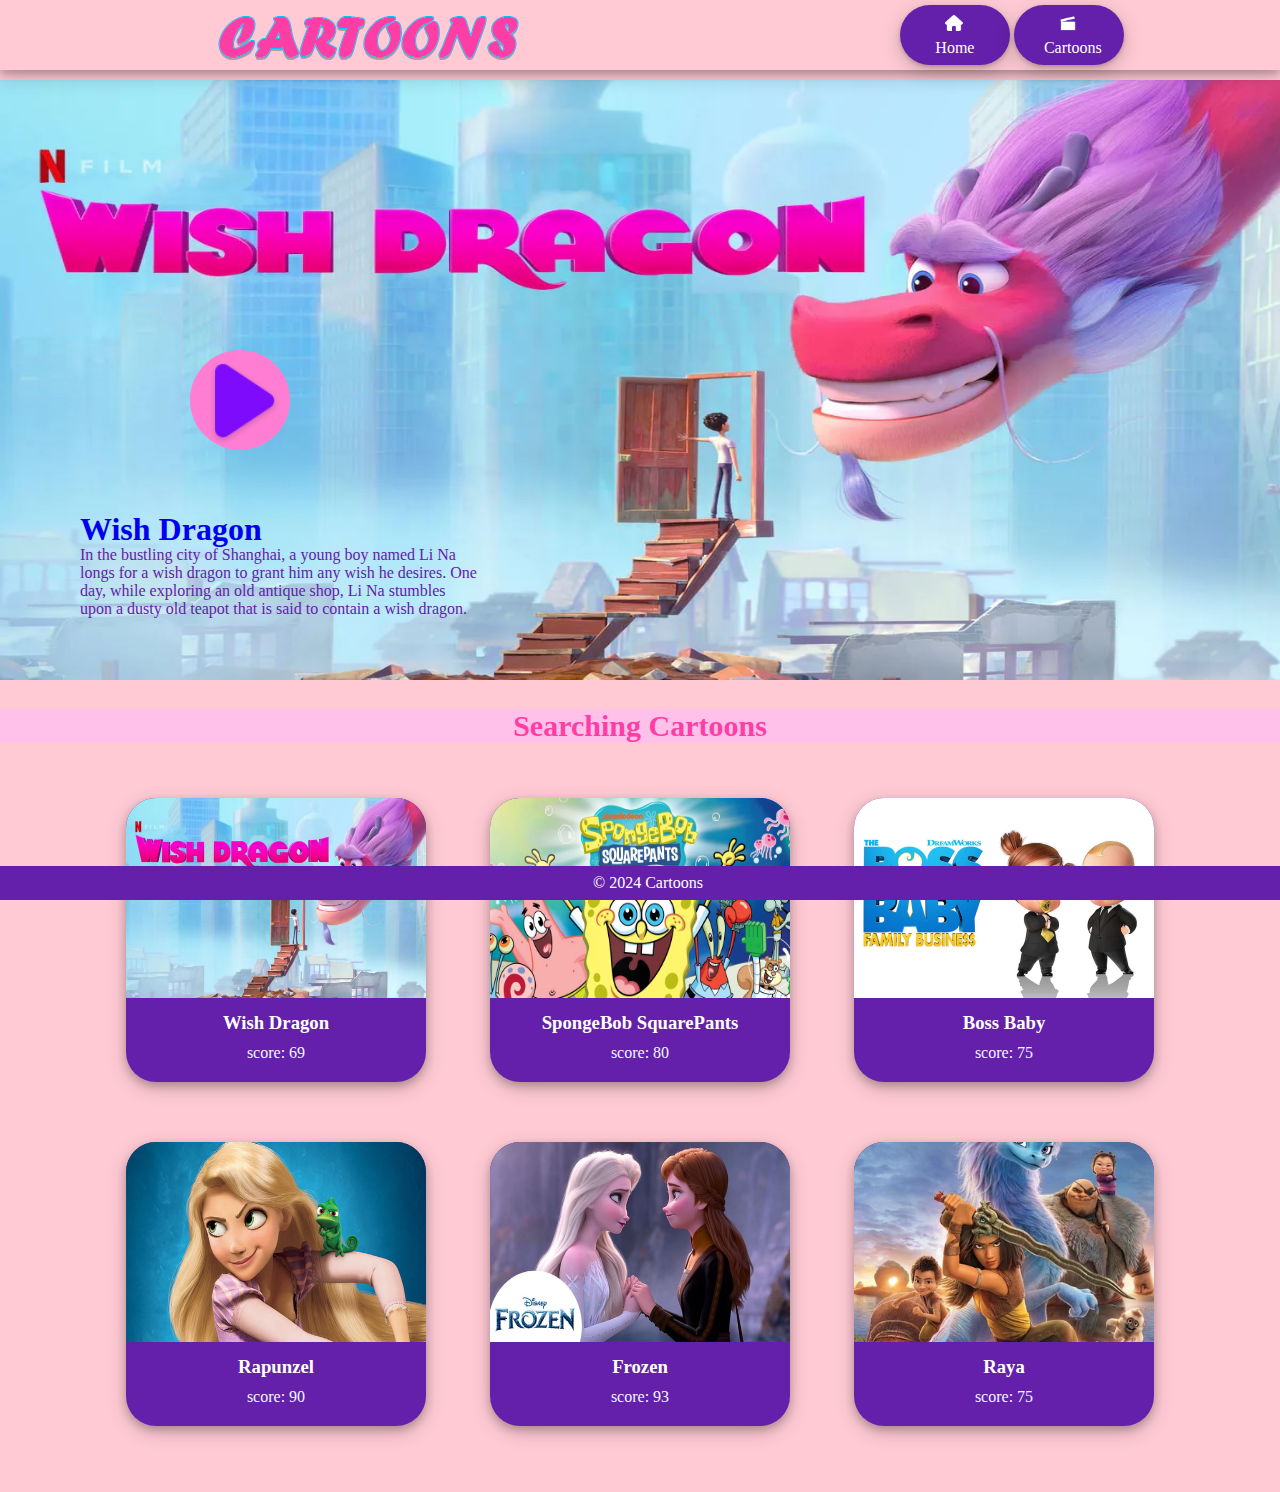
<file: index.html>
<!DOCTYPE html>
<html lang="en">
<head>
    <meta charset="UTF-8">
    <meta name="viewport" content="width=device-width, initial-scale=1.0">
    <title>Cartoons</title>
    <link rel="stylesheet" href="css/style.css">
    <link rel="icon" href="img/cartoons.png">
</head>
<body>
    <header>

      <nav>
        <table style="width: 100%;">
          <tr>
            <td> <img class="logoImg" src="img/logo.png" alt="logo"> </td>
            <td> 
              <ul id="navBar">
                <a  href="index.html"> <li> <img src="img/home.png" alt="homeIcon"><br> Home </li></a>
                <a href="movies.html"><li><img src="img/movie.png" alt="cartoonIcon"><br>Cartoons </li></a>
              </ul>
          </td>
          </tr>
        </table>
      </nav>
      </header>

      
      
      <section class="featured-movie">
        <img id="img1" src="img/Wish-Dragon.webp" alt="First Cartoon">
        <h1 id="firstC-title"><a href="movie-details.html">Wish Dragon</a></h1>
        <p id="aboutCartoon" style="color: #6420AA;">In the bustling city of Shanghai, a young boy named Li Na longs for a wish dragon to grant him any wish he desires. One day, while exploring an old antique shop, Li Na stumbles upon a dusty old teapot that is said to contain a wish dragon.</p>
       <a href="browse.html"> <img id="fPlayIcon" src="img/btn-play.png" alt="playIcon"></a>
      </section>

      <!-- cartoons list , first row -->
      <div class="cartoon-grid">
        <h2 style="font-size: 30px; color: #ff3ea5; background-color: #ffc1e9;">Searching Cartoons</h2>

         <!-- single cartoon info -->
         <div class="firstCartoon">
          <div class="cartoon"> 
           <a href="movies.html"> <img id="cImg" src="img/Wish-Dragon.webp" alt="Image"></a>
            <div class="card-content">
              <h3><a class="cartoonDet" href="movie-details.html">Wish Dragon</a></h3>
              <p>score: 69</p>
            </div>
           <a href="browse.html"><img class="icon" id="playIcon" src="img/btn-play.png" alt="Image"></a> 
          </div>
        </div>

        <!-- single cartoon info -->
        <div class="firstCartoon">
          <div class="cartoon"> 
           <a href="movies.html"> <img id="cImg" src="img/spongebob.webp" alt="Image"></a>
            <div class="card-content">
              <h3><a class="cartoonDet" href="movie-details.html">SpongeBob SquarePants</a></h3>
              <p>score: 80</p>
            </div>
           <a href="browse.html"><img class="icon" id="playIcon" src="img/btn-play.png" alt="Image"></a> 
          </div>
        </div>

       <!-- single cartoon info -->
         <div class="firstCartoon">
          <div class="cartoon"> 
           <a href="movies.html"> <img id="cImg" src="img/boss-baby-2-seo-share2.jpg" alt="Image"></a>
            <div class="card-content">
              <h3><a class="cartoonDet" href="movie-details.html">Boss Baby</a></h3>
              <p>score: 75</p>
            </div>
           <a href="browse.html"><img class="icon" id="playIcon" src="img/btn-play.png" alt="Image"></a> 
          </div>
        </div>
        
       </div>
        

      <!-- cartoons list , second row -->
      <div class="cartoon-grid">
         <!-- single cartoon info -->
         <div class="firstCartoon">
          <div class="cartoon"> 
           <a href="movies.html"> <img id="cImg" src="img/rapunzel-tangled-wallpaper-preview.jpg" alt="Image"></a>
            <div class="card-content">
              <h3><a class="cartoonDet" href="movie-details.html">Rapunzel</a></h3>
              <p>score: 90</p>
            </div>
           <a href="browse.html"><img class="icon" id="playIcon" src="img/btn-play.png" alt="Image"></a> 
          </div>
        </div>

        <!-- single cartoon info -->
        <div class="firstCartoon">
          <div class="cartoon"> 
           <a href="movies.html"> <img id="cImg" src="img/maxresdefault.jpg" alt="Image"></a>
            <div class="card-content">
              <h3><a class="cartoonDet" href="movie-details.html">Frozen</a></h3>
              <p>score: 93</p>
            </div>
           <a href="browse.html"><img class="icon" id="playIcon" src="img/btn-play.png" alt="Image"></a> 
          </div>
        </div>

       <!-- single cartoon info -->
         <div class="firstCartoon">
          <div class="cartoon"> 
           <a href="movies.html"> <img id="cImg" src="img/Raya_and_the_Last_Dragon_-_poster_29.webp" alt="Image"></a>
            <div class="card-content">
              <h3><a class="cartoonDet" href="movie-details.html">Raya</a></h3>
              <p>score: 75</p>
            </div>
           <a href="browse.html"><img class="icon" id="playIcon" src="img/btn-play.png" alt="Image"></a> 
          </div>
        </div>
       </div>

       <br><br>
     <!-- Footer section -->
     <footer  class="footer">
        &copy; 2024 Cartoons
    </footer>

        
</body>
</html>
</file>
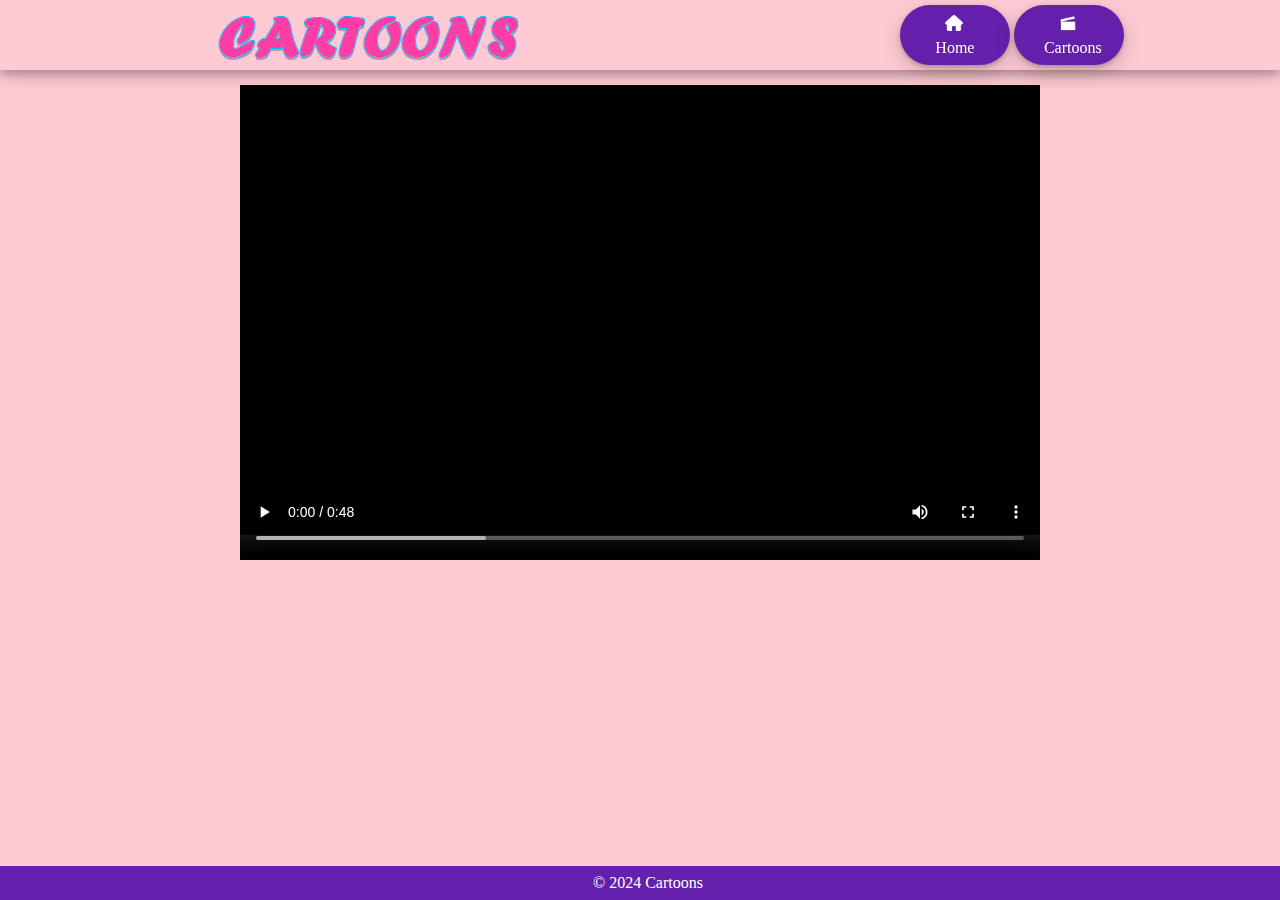
<file: browse.html>
<!DOCTYPE html>
<html lang="en">
<head>
    <meta charset="UTF-8">
    <meta name="viewport" content="width=device-width, initial-scale=1.0">
    <title>Cartoons</title>
    <link rel="stylesheet" href="css/style.css">
    <link rel="icon" href="img/cartoons.png">
</head>
<body>
    <header>

      <nav>
        <table style="width: 100%;">
          <tr>
            <td><img class="logoImg" src="img/logo.png" alt="logo"> </td>
            <td> 
              <ul id="navBar">
                <a  href="index.html"> <li> <img src="img/home.png" alt="homeIcon"><br> Home </li></a>
                <a href="movies.html"><li><img src="img/movie.png" alt="cartoonIcon"><br>Cartoons </li></a>
              </ul>
          </td>
          </tr>
        </table>
      </nav>
      </header>

      <div class="cartVideo">
        <video class="cartoonVideo" controls>
          <source src="video/Wish Dragon _ Date Announce Trailer.mp4" type="video/mp4">
        </video>
      </div>

     <!-- Footer section -->
     <footer >
      <div class="footer">
        &copy; 2024 Cartoons
      </div>
    </footer>

        
</body>
</html>
</file>
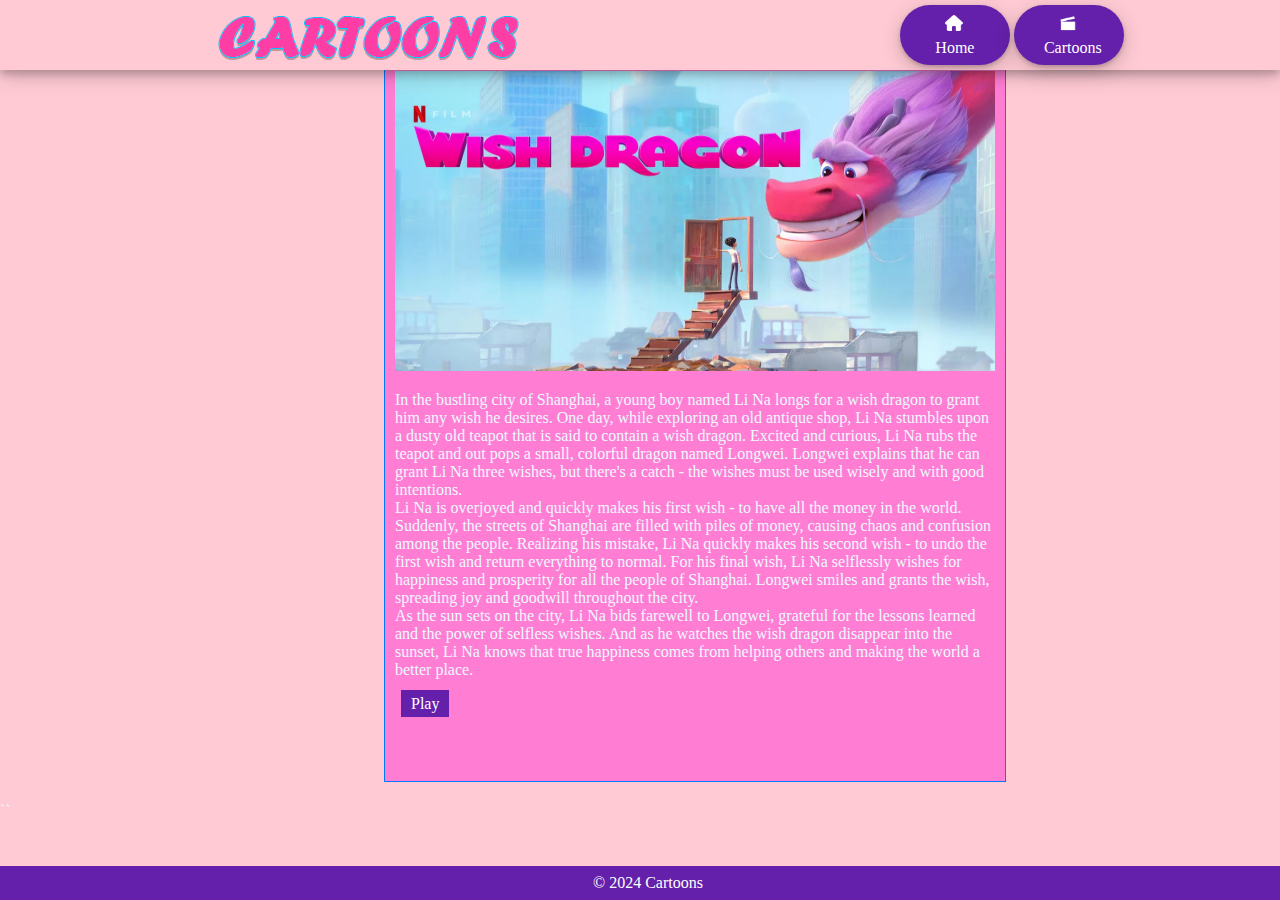
<file: movie-details.html>
<!DOCTYPE html>
<html lang="en">
<head>
    <meta charset="UTF-8">
    <meta name="viewport" content="width=device-width, initial-scale=1.0">
    <title>Cartoons</title>
    <link rel="stylesheet" href="css/style.css">
    <link rel="icon" href="img/cartoons.png">
</head>
<body>
    <header>

      <nav>
        <table style="width: 100%;">
          <tr>
            <td>          <img class="logoImg" src="img/logo.png" alt="logo">            </td>
            <td> 
              <ul id="navBar">
                <a  href="index.html"> <li> <img src="img/home.png" alt="homeIcon"><br> Home </li></a>
                <a href="movies.html"><li><img src="img/movie.png" alt="cartoonIcon"><br>Cartoons </li></a>
              </ul>
          </td>
          </tr>
        </table>
      </nav>
      </header>

      
      
     <div class="movieDeteils">
      <img src="img/Wish-Dragon.webp" alt="cartoonIMG" style="width:600px ; height:300px ;">
      <p>In the bustling city of Shanghai, a young boy named Li Na longs for a wish dragon to grant him any wish he desires. One day, while exploring an old antique shop, Li Na stumbles upon a dusty old teapot that is said to contain a wish dragon.

        Excited and curious, Li Na rubs the teapot and out pops a small, colorful dragon named Longwei. Longwei explains that he can grant Li Na three wishes, but there's a catch - the wishes must be used wisely and with good intentions.   <br>
        
        Li Na is overjoyed and quickly makes his first wish - to have all the money in the world. Suddenly, the streets of Shanghai are filled with piles of money, causing chaos and confusion among the people. Realizing his mistake, Li Na quickly makes his second wish - to undo the first wish and return everything to normal.
        
        For his final wish, Li Na selflessly wishes for happiness and prosperity for all the people of Shanghai. Longwei smiles and grants the wish, spreading joy and goodwill throughout the city. <br>
        
        As the sun sets on the city, Li Na bids farewell to Longwei, grateful for the lessons learned and the power of selfless wishes. And as he watches the wish dragon disappear into the sunset, Li Na knows that true happiness comes from helping others and making the world a better place.</p>
      <a class="btnPlay" href="browse.html">Play</a>

     </div>
``  <br>
     <!-- Footer section -->
     <footer >
      <div class="footer">
        &copy; 2024 Cartoons
      </div>
    </footer>

        
</body>
</html>
</file>
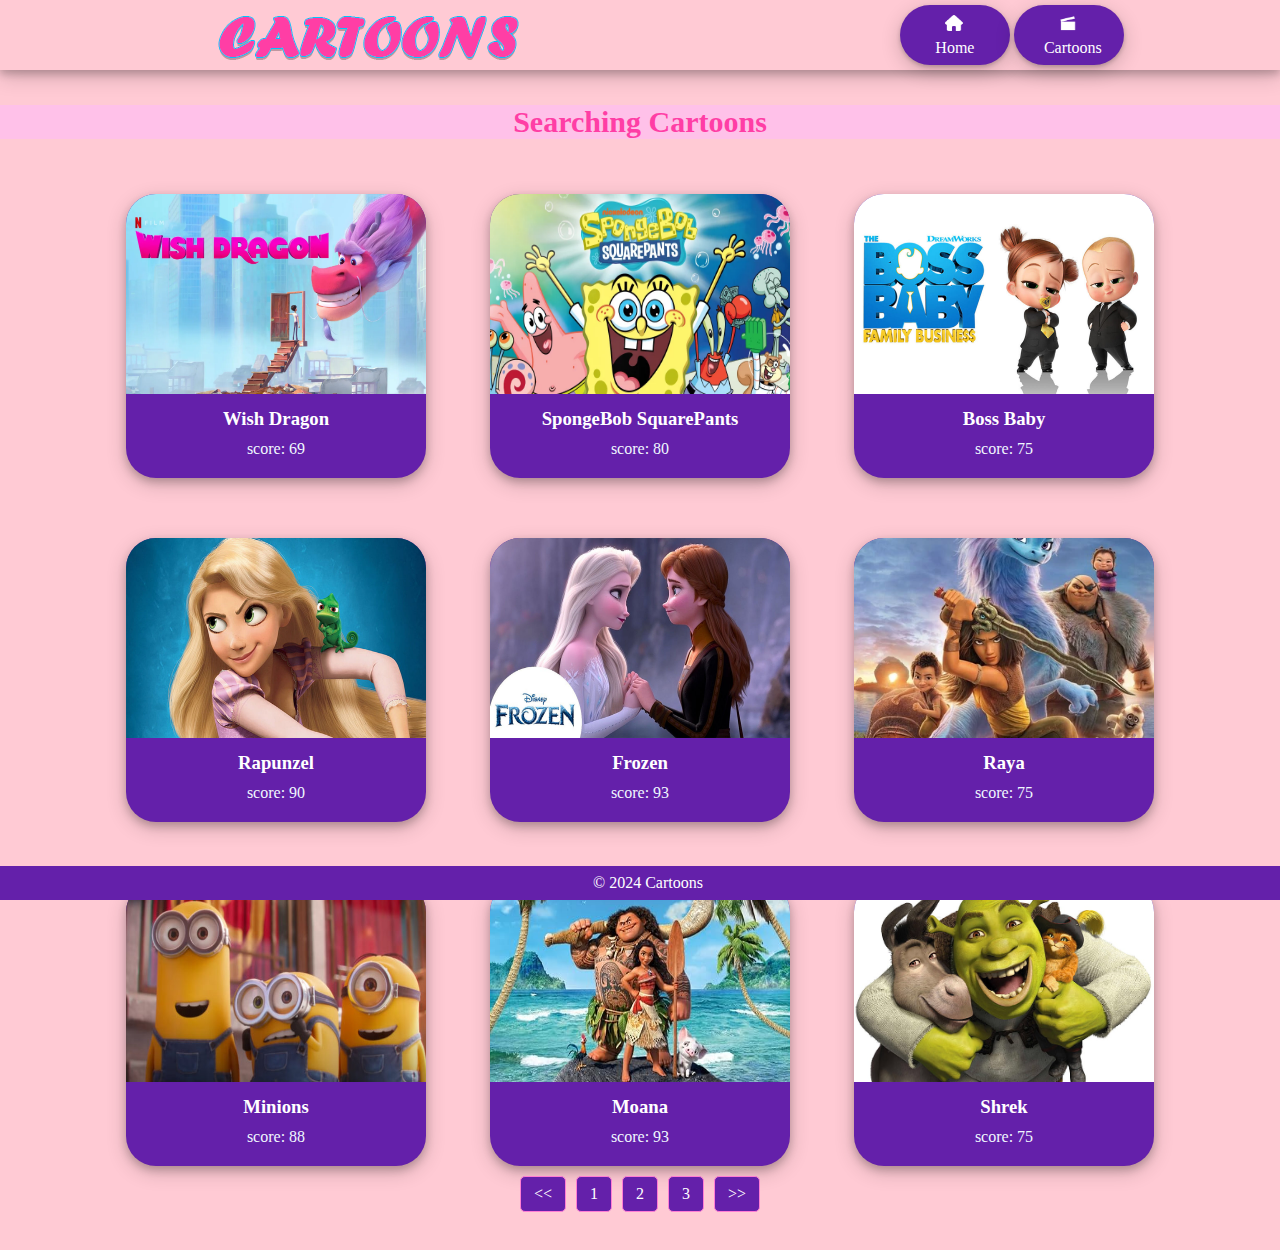
<file: movies.html>
<!DOCTYPE html>
<html lang="en">
<head>
    <meta charset="UTF-8">
    <meta name="viewport" content="width=device-width, initial-scale=1.0">
    <title>Cartoons</title>
    <link rel="stylesheet" href="css/style.css">
    <link rel="icon" href="img/cartoons.png">
</head>
<body>
    <header>

      <nav>
        <table style="width: 100%;">
          <tr>
            <td>  <img class="logoImg" src="img/logo.png" alt="logo">   </td>
            <td> 
              <ul id="navBar">
                <a  href="index.html"> <li> <img src="img/home.png" alt="homeIcon"><br> Home </li></a>
                <a href="movies.html"><li><img src="img/movie.png" alt="cartoonIcon"><br>Cartoons </li></a>
              </ul>
          </td>
          </tr>
        </table>
      </nav>
      </header>

      
      
      
      <!-- cartoons list , first row -->
      <div class="cartoon-grid">
        <h2 style="font-size: 30px; color: #ff3ea5; background-color: #ffc1e9;">Searching Cartoons</h2>

         <!-- single cartoon info -->
         <div class="firstCartoon">
          <div class="cartoon"> 
           <a href="movies.html"> <img id="cImg" src="img/Wish-Dragon.webp" alt="Image"></a>
            <div class="card-content">
              <h3><a class="cartoonDet" href="movie-details.html">Wish Dragon</a></h3>
              <p>score: 69</p>
            </div>
           <a href="browse.html"><img class="icon" id="playIcon" src="img/btn-play.png" alt="Image"></a> 
          </div>
        </div>

        <!-- single cartoon info -->
        <div class="firstCartoon">
          <div class="cartoon"> 
           <a href="movies.html"> <img id="cImg" src="img/spongebob.webp" alt="Image"></a>
            <div class="card-content">
              <h3><a class="cartoonDet" href="movie-details.html">SpongeBob SquarePants</a></h3>
              <p>score: 80</p>
            </div>
           <a href="browse.html"><img class="icon" id="playIcon" src="img/btn-play.png" alt="Image"></a> 
          </div>
        </div>

       <!-- single cartoon info -->
         <div class="firstCartoon">
          <div class="cartoon"> 
           <a href="movies.html"> <img id="cImg" src="img/boss-baby-2-seo-share2.jpg" alt="Image"></a>
            <div class="card-content">
              <h3><a class="cartoonDet" href="movie-details.html">Boss Baby</a></h3>
              <p>score: 75</p>
            </div>
           <a href="browse.html"><img class="icon" id="playIcon" src="img/btn-play.png" alt="Image"></a> 
          </div>
        </div>
        
       </div>
        

      <!-- cartoons list , second row -->
      <div class="cartoon-grid">
         <!-- single cartoon info -->
         <div class="firstCartoon">
          <div class="cartoon"> 
           <a href="movies.html"> <img id="cImg" src="img/rapunzel-tangled-wallpaper-preview.jpg" alt="Image"></a>
            <div class="card-content">
              <h3><a class="cartoonDet" href="movie-details.html">Rapunzel</a></h3>
              <p>score: 90</p>
            </div>
           <a href="browse.html"><img class="icon" id="playIcon" src="img/btn-play.png" alt="Image"></a> 
          </div>
        </div>

        <!-- single cartoon info -->
        <div class="firstCartoon">
          <div class="cartoon"> 
           <a href="movies.html"> <img id="cImg" src="img/maxresdefault.jpg" alt="Image"></a>
            <div class="card-content">
              <h3><a class="cartoonDet" href="movie-details.html">Frozen</a></h3>
              <p>score: 93</p>
            </div>
           <a href="browse.html"><img class="icon" id="playIcon" src="img/btn-play.png" alt="Image"></a> 
          </div>
        </div>

       <!-- single cartoon info -->
         <div class="firstCartoon">
          <div class="cartoon"> 
           <a href="movies.html"> <img id="cImg" src="img/Raya_and_the_Last_Dragon_-_poster_29.webp" alt="Image"></a>
            <div class="card-content">
              <h3><a class="cartoonDet" href="movie-details.html">Raya</a></h3>
              <p>score: 75</p>
            </div>
           <a href="browse.html"><img class="icon" id="playIcon" src="img/btn-play.png" alt="Image"></a> 
          </div>
        </div>
       </div>

  <!-- cartoons list , third row -->
  <div class="cartoon-grid">
    <!-- single cartoon info -->
    <div class="firstCartoon">
     <div class="cartoon"> 
      <a href="movies.html"> <img id="cImg" src="img/Minions-580x326.jpg" alt="Image"></a>
       <div class="card-content">
         <h3><a class="cartoonDet" href="movie-details.html">Minions</a></h3>
         <p>score: 88</p>
       </div>
      <a href="browse.html"><img class="icon" id="playIcon" src="img/btn-play.png" alt="Image"></a> 
     </div>
   </div>

   <!-- single cartoon info -->
   <div class="firstCartoon">
     <div class="cartoon"> 
      <a href="movies.html"> <img id="cImg" src="img/monana.jpg" alt="Image"></a>
       <div class="card-content">
         <h3><a class="cartoonDet" href="movie-details.html">Moana</a></h3>
         <p>score: 93</p>
       </div>
      <a href="browse.html"><img class="icon" id="playIcon" src="img/btn-play.png" alt="Image"></a> 
     </div>
   </div>

  <!-- single cartoon info -->
    <div class="firstCartoon">
     <div class="cartoon"> 
      <a href="movies.html"> <img id="cImg" src="img/shrek.jpg" alt="Image"></a>
       <div class="card-content">
         <h3><a class="cartoonDet" href="movie-details.html">Shrek</a></h3>
         <p>score: 75</p>
       </div>
      <a href="browse.html"><img class="icon" id="playIcon" src="img/btn-play.png" alt="Image"></a> 
     </div>
   </div>
  </div>

       <div class="pagination">
        <a href="#" class="page-link"><<</a>
        <a href="#" class="page-link">1</a>
        <a href="#" class="page-link">2</a>
        <a href="#" class="page-link">3</a>
        <a href="#" class="page-link">>></a>
      </div>

<br>


     <!-- Footer section -->
     <footer >
      <div class="footer">
        &copy; 2024 Cartoons
      </div>
    </footer>

        
</body>
</html>
</file>
<file: css/style.css>
@keyframes btnAnim {
  0%{transform:scale(0.6, 0.6);}
  50%{transform:scale(0.9, 0.9);}
  100%{transform:scale(0.6, 0.6);}
}


body{
   /* background-image: linear-gradient(to left, #FF7ED4 , #FFB5DA );*/
   background-color: #FFCAD4;
    color: aliceblue;
    margin: 0px;
}
.firstCaTilte{
  z-index: 1;
}
#fPlayIcon{
    position: absolute;
    width: 100px;
    height: 100px;
    top: 350px;
    left: 190px;
    z-index: 1;
    background-color: #ff7ed4;
    border-radius: 50px;

    animation-name:btnAnim;
    animation-duration:2s;
    animation-iteration-count: infinite;
    animation-delay: 0s;

}
.cartoonDet{
  text-decoration: none;
  color: white;


}

.cartoonDet:hover , #firstC-title a:hover{ 
  color: #ff7ed4;
}
nav {
    position: relative;
    padding: 0;
    margin: 0 0 0 0;
    top: -10px;
    width: 100%;
    height: 80px;
    text-align: center;
    background-color: #FFCAD4;
    
    z-index: 10;
    box-shadow: 0 4px 8px 0 rgba(0, 0, 0, 0.2), 0 6px 20px 0 rgba(0, 0, 0, 0.19);

 
}
nav table{
  padding: 0 0 0 0;
    margin: 0 0 0 0;
}
nav ul{

  display: inline-block;
  padding: 0 0 0 0;
    margin: 0 0 0 0;
    text-align: left;

}
#navBar  li {
        display: inline-block;
        list-style-type: none;
        text-align: center;
        width: 50px;

        height: 40px;
        background-color: #6420AA;
        padding: 10px 30px 10px 30px;
        border-radius: 50px;    
        box-shadow: 0 2px 4px 0 rgba(0, 0, 0, 0.2), 0 6px 20px 0 rgba(0, 0, 0, 0.19);

       

}
#navBar  a{
  color: white;
}

li a{
     text-decoration: none;
      color: white;
}
a img{
    width: 20px;
    height: 20px;
    margin: 0;

}
#navBar li:hover{
  background-color: #ae60ff;
}


#img1{
  position: relative;
  display: inline-block;
    width: 100%;
    height: 600px;
    z-index: -3;
}

#aboutCartoon{
    position: absolute;
    top: 530px;
    left: 80px;
    z-index: 1;
    width: 400px;
}
#firstC-title{
  position: absolute;
    top: 490px;
    left: 80px;
    z-index: 1;
    width: 400px;
}
.cartoon-grid{
    text-align: center;
}
.firstCartoon{
    display: inline-block;
    border-radius: 30px;
    text-align: center;
    background-color: #6420AA;
    margin: 30px;
    box-shadow: 0 4px 8px 0 rgba(0, 0, 0, 0.2), 0 6px 20px 0 rgba(0, 0, 0, 0.19);

}
.cartoon {
    width: 300px;
    transition: width 0.5s;
    display: inline-block;
    position: relative;

  }
.icon {
    position: absolute;
    width: 70px;
    height: 70px;
    top: 50%;
    left: 50%;
    transform: translate(-50%, -50%);
    margin: 0;
    padding: 0;
    z-index: 3;
    opacity: 0;
    transition: opacity 1s;
  }
  .cartoon #cImg {
    width: 100%;
    height: 200px;
    border-radius: 30px  30px 0 0 ;
    z-index:1;
  }
  
  .card-content {
    padding: 10px;
    z-index: 1;
  }
  
  .card-content h3 {
    margin: 0;
    z-index: 1;
  }
  
  .card-content p {
    margin: 10px 0;
    z-index: 1;
  }

  .cartoon:hover{
    cursor: pointer;
    width: 320px;

  }
   .cartoon:hover .icon {
    opacity: 1;
    
  } 
  .cartoon:hover #cImg {
    opacity: 0.7;
  }

  .pagination {
    display: flex;
    justify-content: center;
    position: relative;
    bottom:20px ;
  }
  
  .page-link {
    display: inline-block;
    padding: 8px 13px;
    margin: 0 5px;
    color: white;
    text-decoration: none;
    border: 1px solid #ff7ed4;
    border-radius: 5px;
    background-color: #6420AA;
  }
  
  .page-link:hover {
    background-color: #ff7ed4;
    color: white;
  }
  
  
  .page-link.active {
    background-color: #007bff;
    color: white;
  }
  

.movieDeteils{
  text-align: left;
  padding: 10px;
  background-color: #ff7ed4;
  border: 1px solid #007bff;
  width: 600px;
  height: 700px;
  position: relative;
  left: 30%;
  margin: 0;
  bottom: 20px;

}

#firstC-title a{
  text-decoration: none;
  
}
.btnPlay{
  padding: 5px 10px;
    margin: 0 5px;
    color: white;
    text-decoration: none;
    border: 1px solid #ff7ed4;
    background-color: #6420AA;

}
.btnPlay:hover{
  background-color: #ae60ff;
}
.cartoonVideo{
  position: relative;
  width: 800px;
  height:500px;
  bottom: 20px;
}
.cartVideo{
  text-align: center;
}
.footer{
  padding: 8px;
  background-color: #6420AA;
  color: white;
  text-align: center;
  position: fixed;
  bottom: 0;
  width: 100%;
  z-index: 11;
}
</file>
